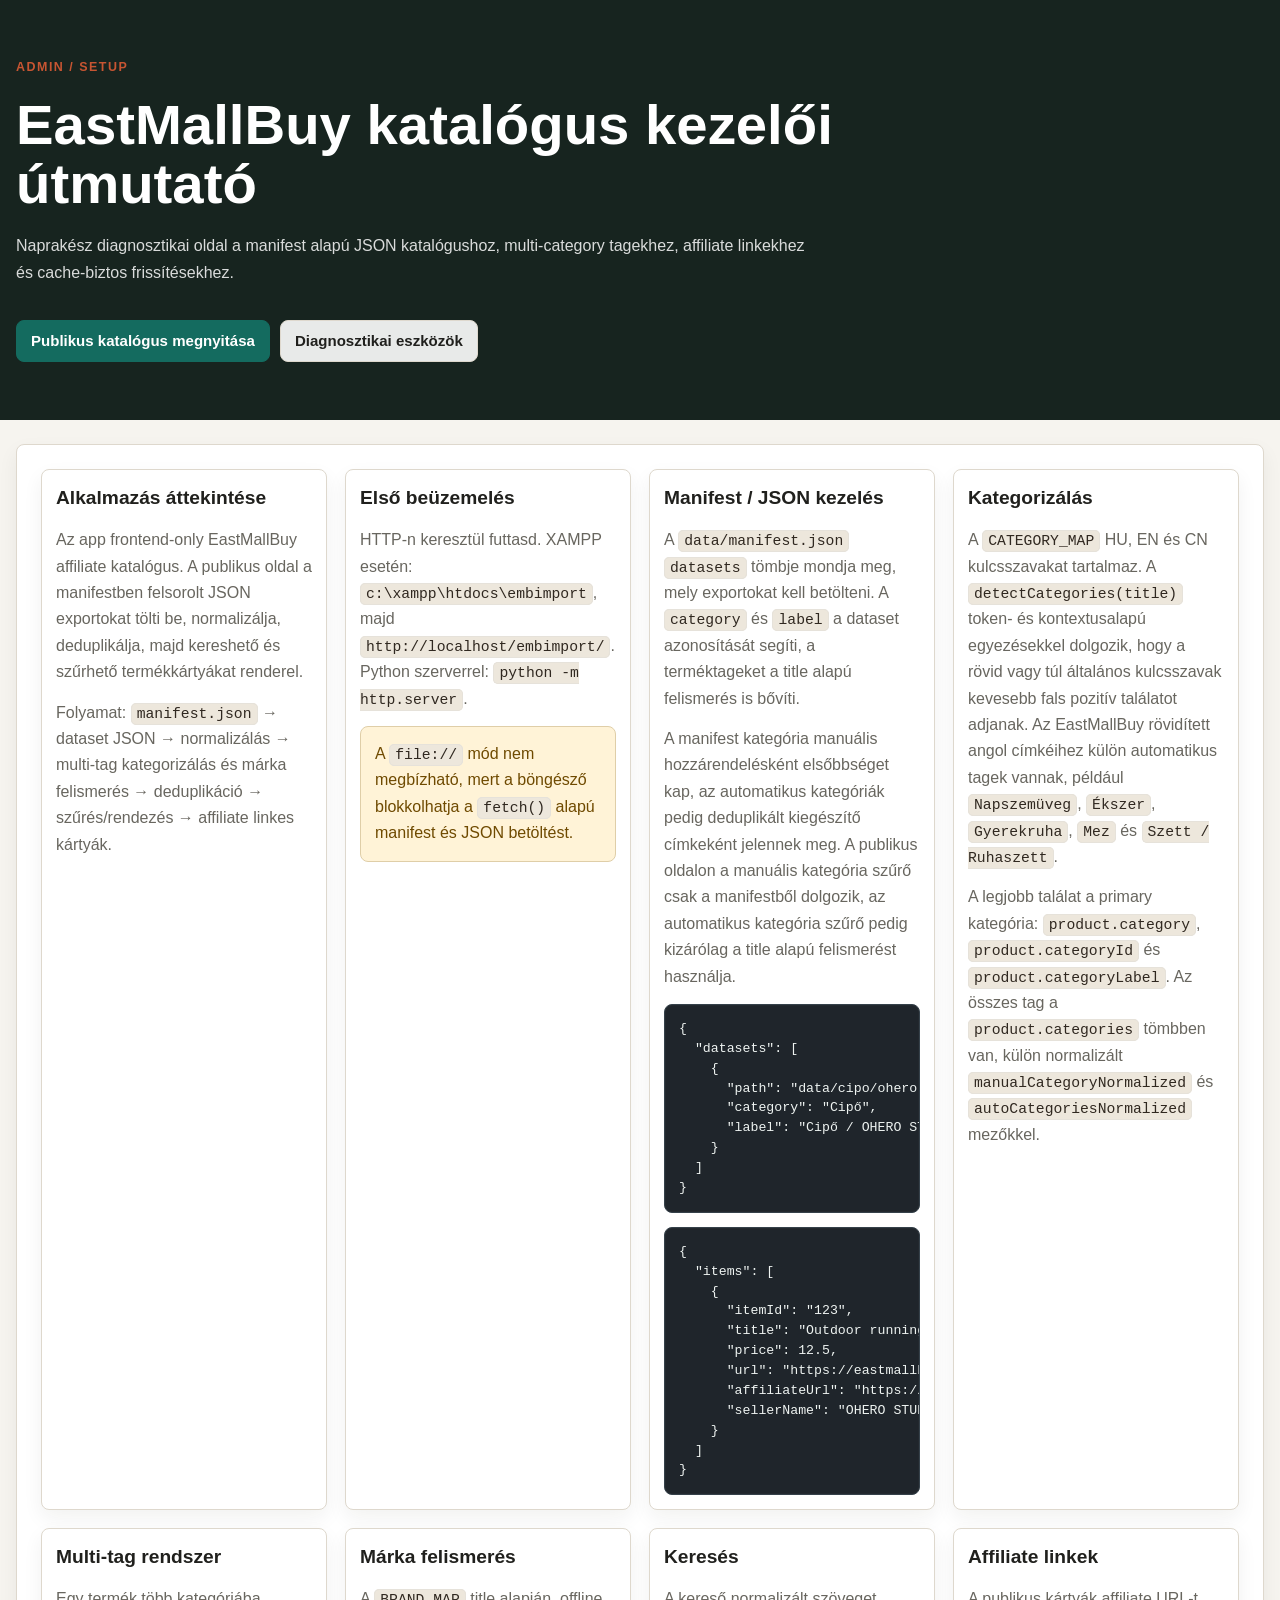
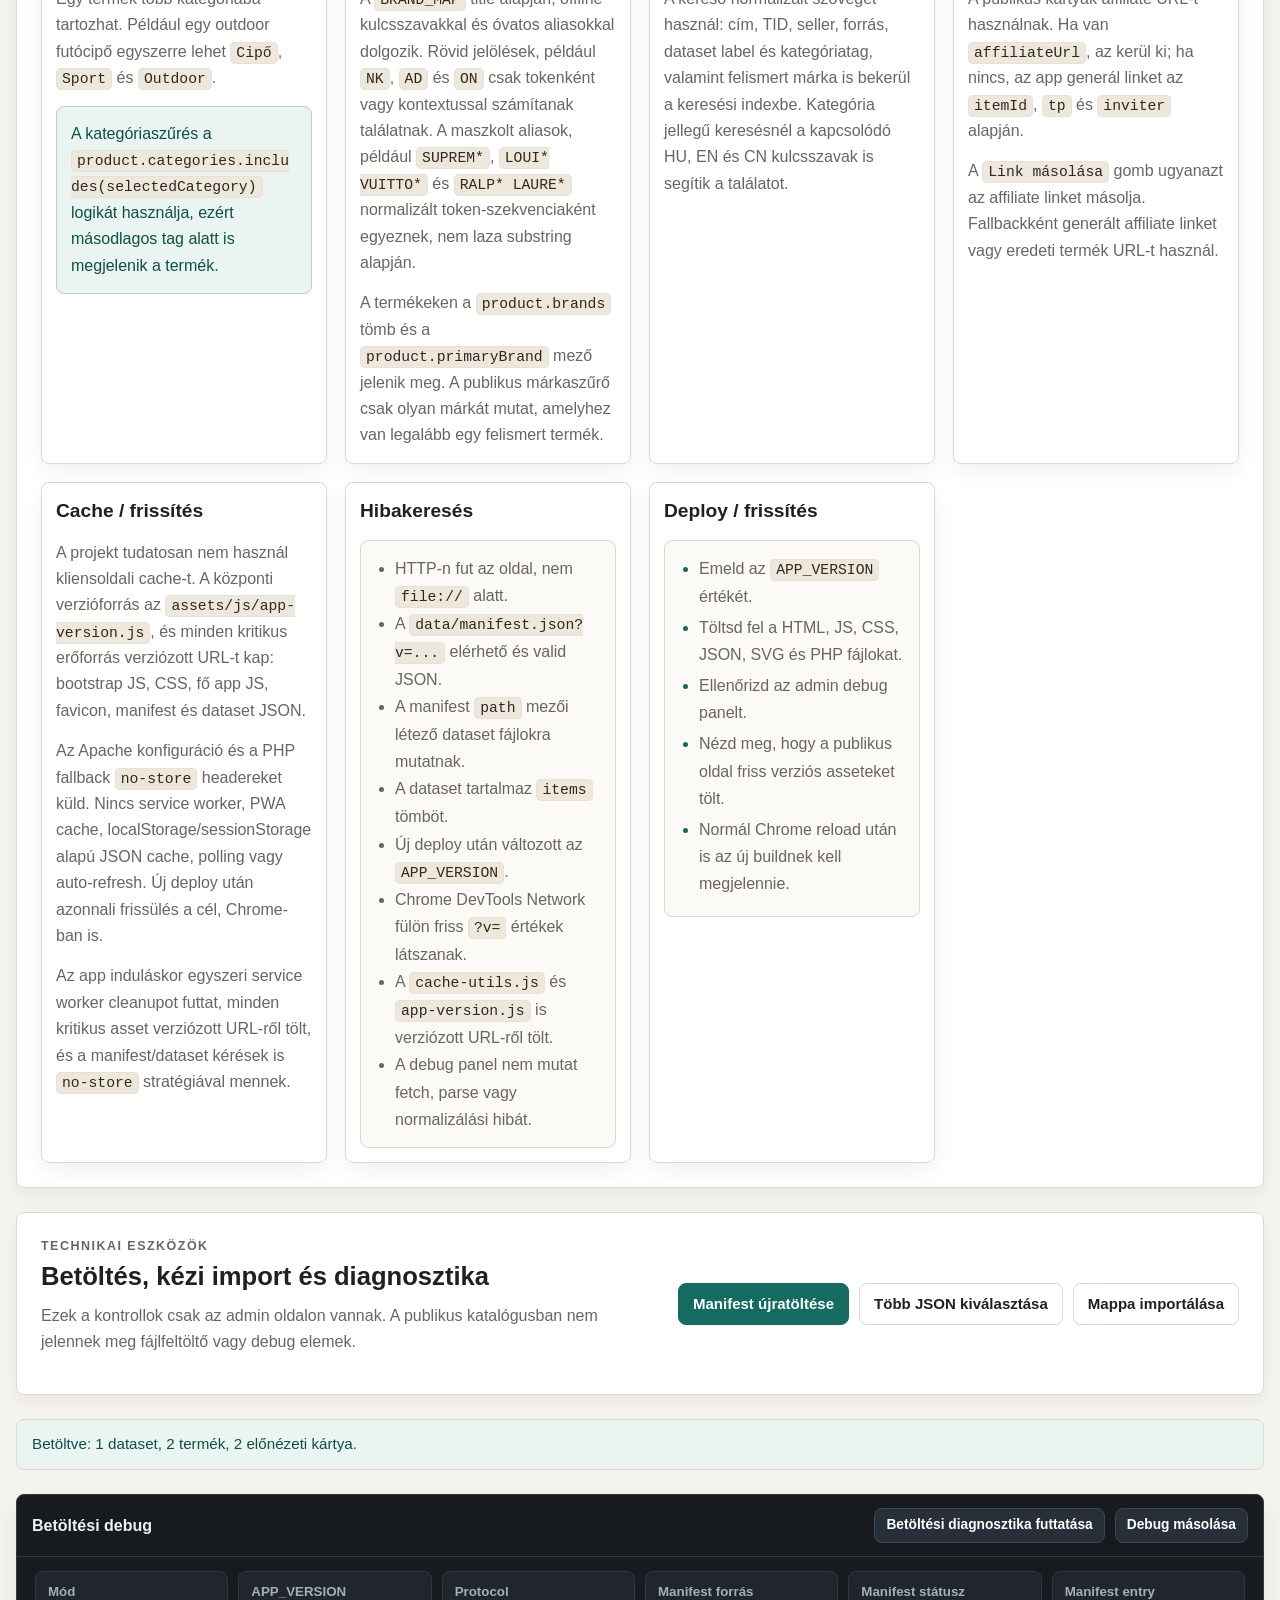
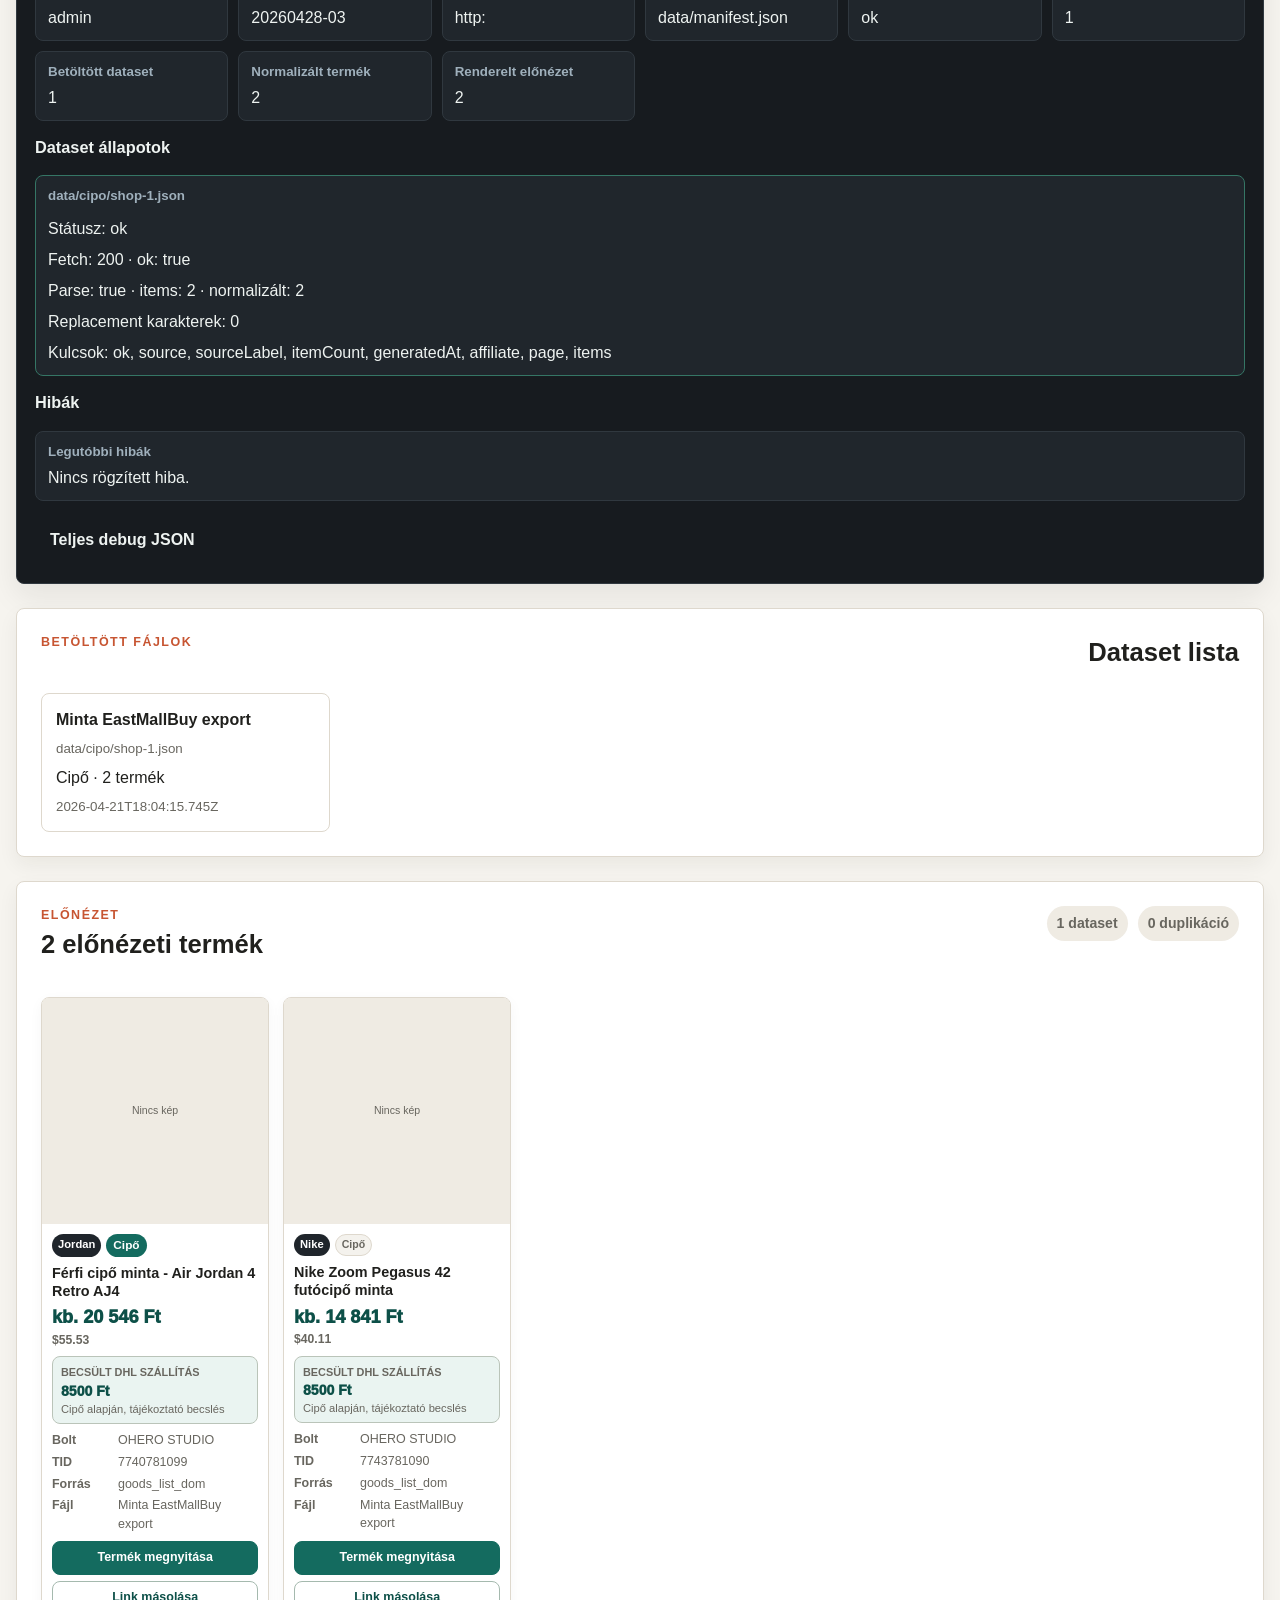
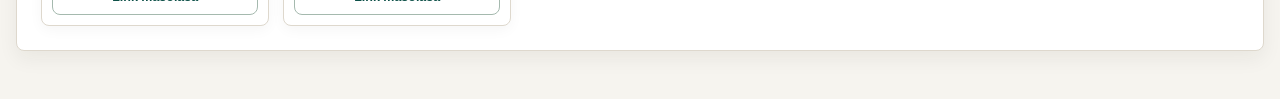
<file: admin.html>
<!doctype html>
<html lang="hu">
  <head>
    <meta charset="UTF-8" />
    <meta name="viewport" content="width=device-width, initial-scale=1.0" />
    <title>EastMallBuy Katalógus Admin / Setup</title>
    <meta
      name="description"
      content="Setup, admin útmutató és diagnosztika az EastMallBuy statikus affiliate katalógushoz."
    />
    <meta http-equiv="Cache-Control" content="no-store, no-cache, must-revalidate, max-age=0" />
    <meta http-equiv="Pragma" content="no-cache" />
    <meta http-equiv="Expires" content="0" />
    <script type="importmap">
      {
        "imports": {
          "./assets/js/app-version.js": "./assets/js/app-version.js?v=20260428-03",
          "./assets/js/cache-utils.js": "./assets/js/cache-utils.js?v=20260428-03"
        },
        "scopes": {
          "./assets/js/": {
            "./app-version.js": "./assets/js/app-version.js?v=20260428-03",
            "./cache-utils.js": "./assets/js/cache-utils.js?v=20260428-03"
          }
        }
      }
    </script>
    <script type="module">
      import { appendVersion } from "./assets/js/cache-utils.js";
      const { runCacheCleanup } = await import(appendVersion("./assets/js/cache-cleanup.js"));
      window.__CACHE_CLEANUP_SUMMARY__ = await runCacheCleanup("admin");
    </script>
    <script type="module">
      import { appendVersion } from "./assets/js/cache-utils.js";
      const favicon = document.createElement("link");
      favicon.rel = "icon";
      favicon.type = "image/svg+xml";
      favicon.href = appendVersion("assets/favicon.svg");
      document.head.append(favicon);
    </script>
    <script type="module">
      import { loadVersionedStylesheet } from "./assets/js/cache-utils.js";
      loadVersionedStylesheet("assets/css/style.css");
    </script>
  </head>
  <body data-page="admin">
    <header class="admin-hero">
      <div class="admin-hero__inner">
        <p class="eyebrow">Admin / setup</p>
        <h1>EastMallBuy katalógus kezelői útmutató</h1>
        <p>
          Naprakész diagnosztikai oldal a manifest alapú JSON katalógushoz, multi-category
          tagekhez, affiliate linkekhez és cache-biztos frissítésekhez.
        </p>
        <div class="hero__actions">
          <a class="btn btn--primary" href="index.html">Publikus katalógus megnyitása</a>
          <a class="btn btn--light" href="#admin-tools">Diagnosztikai eszközök</a>
        </div>
      </div>
    </header>

    <main class="shell admin-shell">
      <section class="docs admin-docs">
        <article>
          <h2>Alkalmazás áttekintése</h2>
          <p>
            Az app frontend-only EastMallBuy affiliate katalógus. A publikus oldal a manifestben
            felsorolt JSON exportokat tölti be, normalizálja, deduplikálja, majd kereshető és
            szűrhető termékkártyákat renderel.
          </p>
          <p>
            Folyamat: <code>manifest.json</code> → dataset JSON → normalizálás →
            multi-tag kategorizálás és márka felismerés → deduplikáció → szűrés/rendezés →
            affiliate linkes kártyák.
          </p>
        </article>

        <article>
          <h2>Első beüzemelés</h2>
          <p>
            HTTP-n keresztül futtasd. XAMPP esetén: <code>c:\xampp\htdocs\embimport</code>,
            majd <code>http://localhost/embimport/</code>. Python szerverrel:
            <code>python -m http.server</code>.
          </p>
          <p>
            A <code>file://</code> mód nem megbízható, mert a böngésző blokkolhatja a
            <code>fetch()</code> alapú manifest és JSON betöltést.
          </p>
        </article>

        <article>
          <h2>Manifest / JSON kezelés</h2>
          <p>
            A <code>data/manifest.json</code> <code>datasets</code> tömbje mondja meg, mely
            exportokat kell betölteni. A <code>category</code> és <code>label</code> a dataset
            azonosítását segíti, a terméktageket a title alapú felismerés is bővíti.
          </p>
          <p>
            A manifest kategória manuális hozzárendelésként elsőbbséget kap, az automatikus
            kategóriák pedig deduplikált kiegészítő címkeként jelennek meg. A publikus oldalon a
            manuális kategória szűrő csak a manifestből dolgozik, az automatikus kategória szűrő pedig
            kizárólag a title alapú felismerést használja.
          </p>
          <pre><code>{
  "datasets": [
    {
      "path": "data/cipo/ohero-export.json",
      "category": "Cipő",
      "label": "Cipő / OHERO STUDIO"
    }
  ]
}</code></pre>
          <pre><code>{
  "items": [
    {
      "itemId": "123",
      "title": "Outdoor running shoes",
      "price": 12.5,
      "url": "https://eastmallbuy.com/index/item/index.html?tp=micro&amp;tid=123",
      "affiliateUrl": "https://eastmallbuy.com/index/item/index.html?tp=micro&amp;tid=123&amp;inviter=gelenfarkas",
      "sellerName": "OHERO STUDIO"
    }
  ]
}</code></pre>
        </article>

        <article>
          <h2>Kategorizálás</h2>
          <p>
            A <code>CATEGORY_MAP</code> HU, EN és CN kulcsszavakat tartalmaz. A
            <code>detectCategories(title)</code> token- és kontextusalapú egyezésekkel dolgozik,
            hogy a rövid vagy túl általános kulcsszavak kevesebb fals pozitív találatot adjanak.
            Az EastMallBuy rövidített angol címkéihez külön automatikus tagek vannak, például
            <code>Napszemüveg</code>, <code>Ékszer</code>, <code>Gyerekruha</code>,
            <code>Mez</code> és <code>Szett / Ruhaszett</code>.
          </p>
          <p>
            A legjobb találat a primary kategória: <code>product.category</code>,
            <code>product.categoryId</code> és <code>product.categoryLabel</code>. Az összes tag a
            <code>product.categories</code> tömbben van, külön normalizált
            <code>manualCategoryNormalized</code> és <code>autoCategoriesNormalized</code> mezőkkel.
          </p>
        </article>

        <article>
          <h2>Multi-tag rendszer</h2>
          <p>
            Egy termék több kategóriába tartozhat. Például egy outdoor futócipő egyszerre lehet
            <code>Cipő</code>, <code>Sport</code> és <code>Outdoor</code>.
          </p>
          <p>
            A kategóriaszűrés a <code>product.categories.includes(selectedCategory)</code>
            logikát használja, ezért másodlagos tag alatt is megjelenik a termék.
          </p>
        </article>

        <article>
          <h2>Márka felismerés</h2>
          <p>
            A <code>BRAND_MAP</code> title alapján, offline kulcsszavakkal és óvatos aliasokkal
            dolgozik. Rövid jelölések, például <code>NK</code>, <code>AD</code> és <code>ON</code>
            csak tokenként vagy kontextussal számítanak találatnak. A maszkolt aliasok, például
            <code>SUPREM*</code>, <code>LOUI* VUITTO*</code> és <code>RALP* LAURE*</code>
            normalizált token-szekvenciaként egyeznek, nem laza substring alapján.
          </p>
          <p>
            A termékeken a <code>product.brands</code> tömb és a <code>product.primaryBrand</code>
            mező jelenik meg. A publikus márkaszűrő csak olyan márkát mutat, amelyhez van legalább
            egy felismert termék.
          </p>
        </article>

        <article>
          <h2>Keresés</h2>
          <p>
            A kereső normalizált szöveget használ: cím, TID, seller, forrás, dataset label és
            kategóriatag, valamint felismert márka is bekerül a keresési indexbe. Kategória jellegű
            keresésnél a kapcsolódó HU, EN és CN kulcsszavak is segítik a találatot.
          </p>
        </article>

        <article>
          <h2>Affiliate linkek</h2>
          <p>
            A publikus kártyák affiliate URL-t használnak. Ha van <code>affiliateUrl</code>, az
            kerül ki; ha nincs, az app generál linket az <code>itemId</code>, <code>tp</code> és
            <code>inviter</code> alapján.
          </p>
          <p>
            A <code>Link másolása</code> gomb ugyanazt az affiliate linket másolja. Fallbackként
            generált affiliate linket vagy eredeti termék URL-t használ.
          </p>
        </article>

        <article>
          <h2>Cache / frissítés</h2>
          <p>
            A projekt tudatosan nem használ kliensoldali cache-t. A központi verzióforrás az
            <code>assets/js/app-version.js</code>, és minden kritikus erőforrás verziózott URL-t
            kap: bootstrap JS, CSS, fő app JS, favicon, manifest és dataset JSON.
          </p>
          <p>
            Az Apache konfiguráció és a PHP fallback <code>no-store</code> headereket küld. Nincs
            service worker, PWA cache, localStorage/sessionStorage alapú JSON cache, polling vagy
            auto-refresh. Új deploy után azonnali frissülés a cél, Chrome-ban is.
          </p>
          <p>
            Az app induláskor egyszeri service worker cleanupot futtat, minden kritikus asset
            verziózott URL-ről tölt, és a manifest/dataset kérések is <code>no-store</code>
            stratégiával mennek.
          </p>
        </article>

        <article>
          <h2>Hibakeresés</h2>
          <ul>
            <li>HTTP-n fut az oldal, nem <code>file://</code> alatt.</li>
            <li>A <code>data/manifest.json?v=...</code> elérhető és valid JSON.</li>
            <li>A manifest <code>path</code> mezői létező dataset fájlokra mutatnak.</li>
            <li>A dataset tartalmaz <code>items</code> tömböt.</li>
            <li>Új deploy után változott az <code>APP_VERSION</code>.</li>
            <li>Chrome DevTools Network fülön friss <code>?v=</code> értékek látszanak.</li>
            <li>A <code>cache-utils.js</code> és <code>app-version.js</code> is verziózott URL-ről tölt.</li>
            <li>A debug panel nem mutat fetch, parse vagy normalizálási hibát.</li>
          </ul>
        </article>

        <article>
          <h2>Deploy / frissítés</h2>
          <ul class="checklist">
            <li>Emeld az <code>APP_VERSION</code> értékét.</li>
            <li>Töltsd fel a HTML, JS, CSS, JSON, SVG és PHP fájlokat.</li>
            <li>Ellenőrizd az admin debug panelt.</li>
            <li>Nézd meg, hogy a publikus oldal friss verziós asseteket tölt.</li>
            <li>Normál Chrome reload után is az új buildnek kell megjelennie.</li>
          </ul>
        </article>
      </section>

      <section id="admin-tools" class="toolbar" aria-label="Admin műveletek">
        <div>
          <p class="eyebrow">Technikai eszközök</p>
          <h2>Betöltés, kézi import és diagnosztika</h2>
          <p>
            Ezek a kontrollok csak az admin oldalon vannak. A publikus katalógusban nem jelennek
            meg fájlfeltöltő vagy debug elemek.
          </p>
        </div>
        <div class="load-actions">
          <button id="loadManifestBtn" class="btn btn--primary" type="button">Manifest újratöltése</button>
          <label class="file-button">
            Több JSON kiválasztása
            <input id="fileInput" type="file" accept=".json,application/json" multiple />
          </label>
          <label class="file-button" id="directoryLabel">
            Mappa importálása
            <input id="directoryInput" type="file" accept=".json,application/json" webkitdirectory multiple />
          </label>
        </div>
      </section>

      <section id="status" class="notice notice--info" role="status">
        Admin diagnosztika betöltése folyamatban...
      </section>

      <details id="debugPanel" class="debug-panel" open>
        <summary>
          <span>Betöltési debug</span>
          <button id="runDiagnosticsBtn" class="btn btn--small" type="button">
            Betöltési diagnosztika futtatása
          </button>
          <button id="copyDebugBtn" class="btn btn--small" type="button">Debug másolása</button>
        </summary>
        <div id="debugContent" class="debug-content">
          A debug információk az első betöltés után jelennek meg.
        </div>
      </details>

      <section class="datasets">
        <div class="section-title">
          <p class="eyebrow">Betöltött fájlok</p>
          <h2>Dataset lista</h2>
        </div>
        <div id="datasetList" class="dataset-list"></div>
      </section>

      <section class="catalog admin-preview" id="products" aria-label="Admin előnézet">
        <div class="results-head">
          <div>
            <p class="eyebrow">Előnézet</p>
            <h2 id="resultCount">0 termék</h2>
          </div>
          <div class="stats">
            <span id="datasetCount">0 dataset</span>
            <span id="duplicateCount">0 duplikáció</span>
          </div>
        </div>
        <div id="categoryNav" class="category-nav" aria-label="Kategória böngészés"></div>
        <div id="productGrid" class="product-grid"></div>
        <div id="emptyState" class="empty" hidden>Nincs betöltött előnézet.</div>
      </section>
    </main>

    <template id="productCardTemplate">
      <article class="product-card">
        <a class="product-image affiliate-link" target="_blank" rel="noopener noreferrer">
          <img alt="" loading="lazy" />
        </a>
        <div class="product-body">
          <div class="badges product-badges"></div>
          <h3></h3>
          <div class="price"></div>
          <dl class="meta"></dl>
          <div class="card-actions">
            <a class="btn btn--primary affiliate-link" target="_blank" rel="noopener noreferrer">
              Termék megnyitása
            </a>
          </div>
        </div>
      </article>
    </template>

    <script type="module">
      import { appendVersion } from "./assets/js/cache-utils.js";
      import(appendVersion("./assets/js/admin-app.js"));
    </script>
  </body>
</html>
</file>
